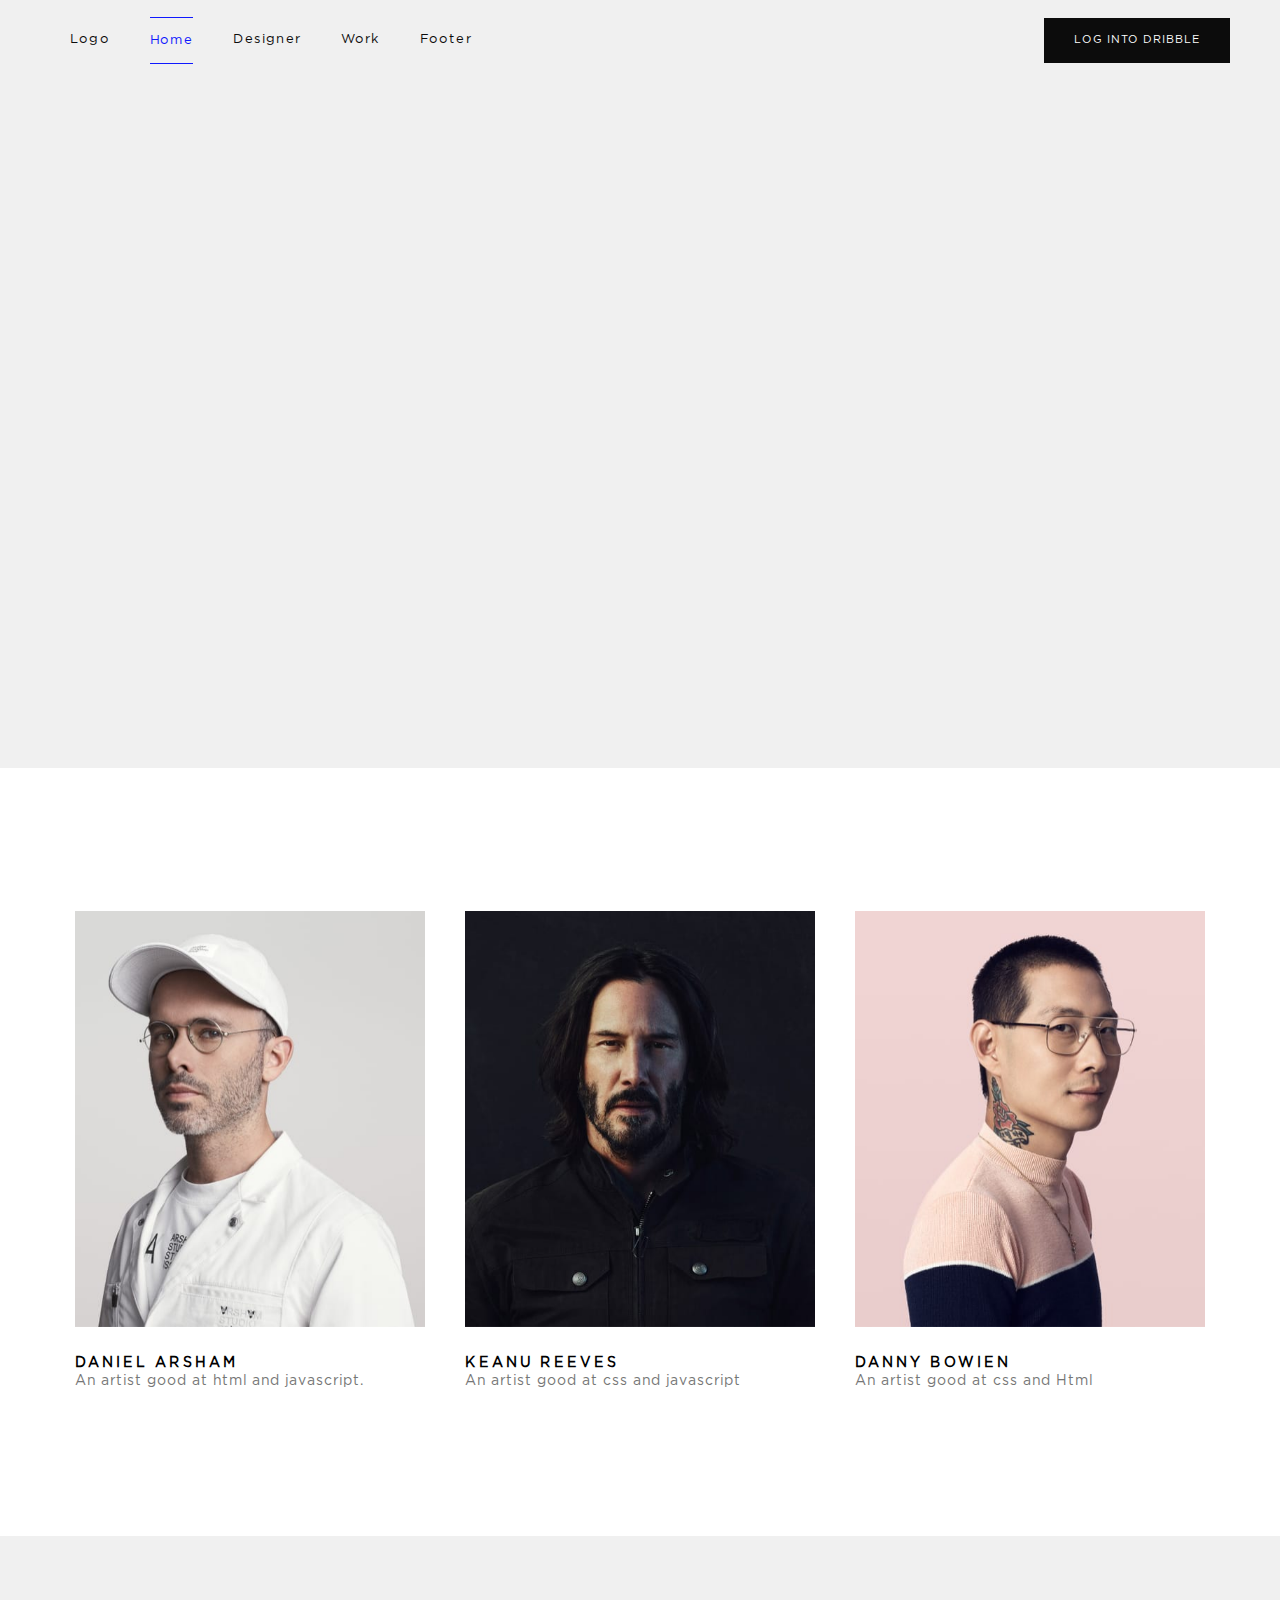
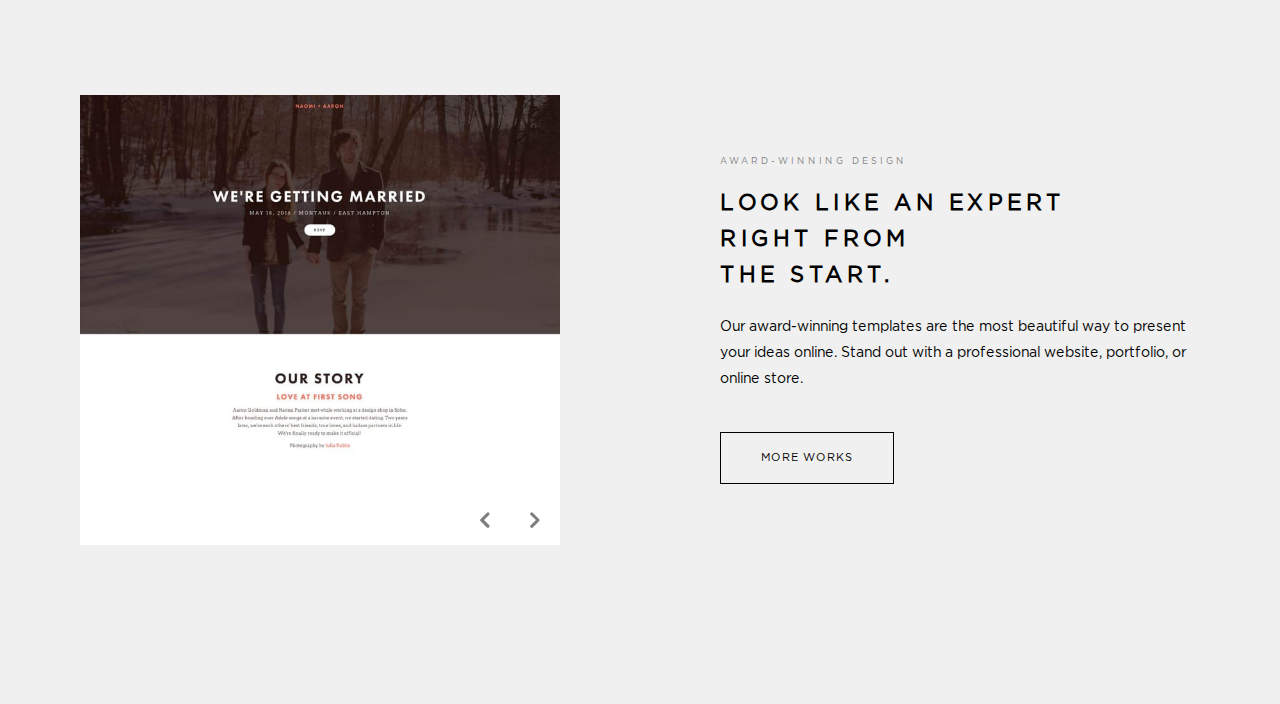
<file: index.html>
<!DOCTYPE html>
<html lang="en">
<head>
	<meta charset="UTF-8">
	<meta name="viewport" content="initial-scale=1, maximum-scale=1">
	<title>index</title>
	<link rel="stylesheet" type="text/css" href="css/reset.css">
	<link rel="stylesheet" type="text/css" href="css/font.css">
	<link rel="stylesheet" type="text/css" href="css/fade_in_left.css">
	<link rel="stylesheet" type="text/css" href="css/fade_out_right.css">
	<link rel="stylesheet" type="text/css" href="css/fade_in_up.css">
	<link rel="stylesheet" type="text/css" href="css/fade_in_down.css">
	<link rel="stylesheet" type="text/css" href="css/common.css">
	<script type="text/javascript" src="js/jquery-3.3.1.min.js"></script>
	<script type="text/javascript" src="js/jquery.easing.min.js"></script>
</head>
<body>
	<nav class="navigation" style="display: none;">
		<ul>
			<li class="logo">Logo</li>
			<li class="to_home" style="color:#040EFF;border-bottom: 1px solid #040EFF;border-top: 1px solid #040EFF;">Home</li>
			<li class="to_designer">Designer</li>
			<li class="to_work">Work</li>
			<li class="to_foot">Footer</li>
		</ul>
	</nav>
	<header class="header">
		<div class="layer_interactive" >
			<div>
				<div class="header_nav"  style="opacity:0">
					<ul class="header_nav_left">
						<li class="logo">Logo</li>
						<li class="to_home" style="color:#040EFF;border-bottom: 1px solid #040EFF;border-top: 1px solid #040EFF;">Home</li>
						<li class="to_designer">Designer</li>
						<li class="to_work">Work</li>
						<li class="to_foot">Footer</li>
					</ul>
					<div class="header_nav_right">
						<div class="login">
							<a href="./log/index.html">LOG INTO DRIBBLE</a>
						</div>
					</div>
				</div>
				<div class="header_search"  style="opacity:0">
					<div class="header_search_container">
						<p class="header_search_title">AS A DESIGNER OF LIFE !</p>
						<div class="header_search_input">
							<a class="search_submit" style="display: none;">
								<img src="images/start.png">
							</a>
							<input type="text" placeholder="SEARCH HERE" spellcheck="false">
						</div>
					</div>
				</div>
			</div>
		</div>
		

		<div class="layer_display">
			<div class="d_img_1" style="display:none">
				<img src="images/measure-1-300w.jpg">
			</div>
			<div class="d_img_2" style="display:none">
				<img src="images/7521118251_2_1_1.jpg">
			</div>
			<div class="d_video" style="display:none">
				<video src="images/measure-video-500w.mp4"></video>
			</div>
		</div>
	</header>
	<section class="designer">
		<ul>
			<li class="d_item">
				<a class="is-borderless gallery-slide" href="/daniel-arsham">
			      <div class="slide-image">
			        <img src="images/daniel-arsham-500w.jpg">
			      </div>
			      <div class="website-rollover">
			        <button class="website-rollover-button" data-direct="true">
			          See Daniel’s Story
			        </button>
			      </div>
			      <div class="mask"></div>
			    </a>
			    <h3 class="slide-title">DANIEL ARSHAM</h3>
			    <p class="slide-subtitle">An artist good at html and javascript.</p>
			</li>
			<li class="d_item">
				<a class="is-borderless gallery-slide" href="/daniel-arsham">
			      <div class="slide-image">
			        <img src="images/keanu-reeves-500w.jpg">
			      </div>
			      <div class="website-rollover">
			        <button class="website-rollover-button" data-direct="true">
			          See KEANU’s Story
			        </button>
			      </div>
			      <div class="mask"></div>
			    </a>
			    <h3 class="slide-title">KEANU REEVES</h3>
			    <p class="slide-subtitle">An artist good at css and javascript</p>
			</li>
			<li class="d_item">
				<a class="is-borderless gallery-slide" href="/daniel-arsham">
			      <div class="slide-image">
			        <img src="images/danny-bowien-500w.jpg">
			      </div>
			      <div class="website-rollover">
			        <button class="website-rollover-button" data-direct="true">
			          See DANNY Story
			        </button>
			      </div>
			      <div class="mask"></div>
			    </a>
			    <h3 class="slide-title">DANNY BOWIEN</h3>
			    <p class="slide-subtitle">An artist good at css and Html</p>
			</li>
		</ul>
	</section>
	<section class="work">
		<div class="work_left">
			<div>
				<div class="slider">
					<div class="slider_container">
						<a class="item slider1" href="#1">
							<img src="images/naomi-750w.jpg">
						</a>
						<a class="item slider2" href="#2">
							<img src="images/charlotte-750w.jpg">
						</a>
						<a class="item slider3" href="#3">
							<img src="images/anya-750w.jpg">
						</a>
					</div>
				</div>
				<div class="slider_control">
					<div>
						<a class="to_left">
							<img src="images/left.png">
						</a>
						<a class="to_right">
							<img src="images/right.png">
						</a>
					</div>
				</div>
			</div>
		</div>
		<div class="work_right">
			<div class="feature-text" data-scrolled-into-view="true">
			    <h3 class="eyebrow">Award-Winning Design</h3>
			    <h4 class="text-heading">LOOK LIKE AN EXPERT<br>RIGHT FROM<br>THE START.</h4>
			    <p class="text-body">
			      Our award-winning templates are the most beautiful way to present your ideas online.
			      Stand out with a professional website, portfolio, or online&nbsp;store.
			    </p>
			    <div class="text-buttons">
			      <a class="signup-button button is-knockout" href="/templates">More Works</a>
			    </div>
			 </div>
		</div>
	</section>



	<script type="text/javascript" src="js/index/start_search.js"></script>
	<script type="text/javascript" src="js/index/load_animate.js"></script>
	<script type="text/javascript" src="js/index/slider.js"></script>
</body>
</html>
</file>
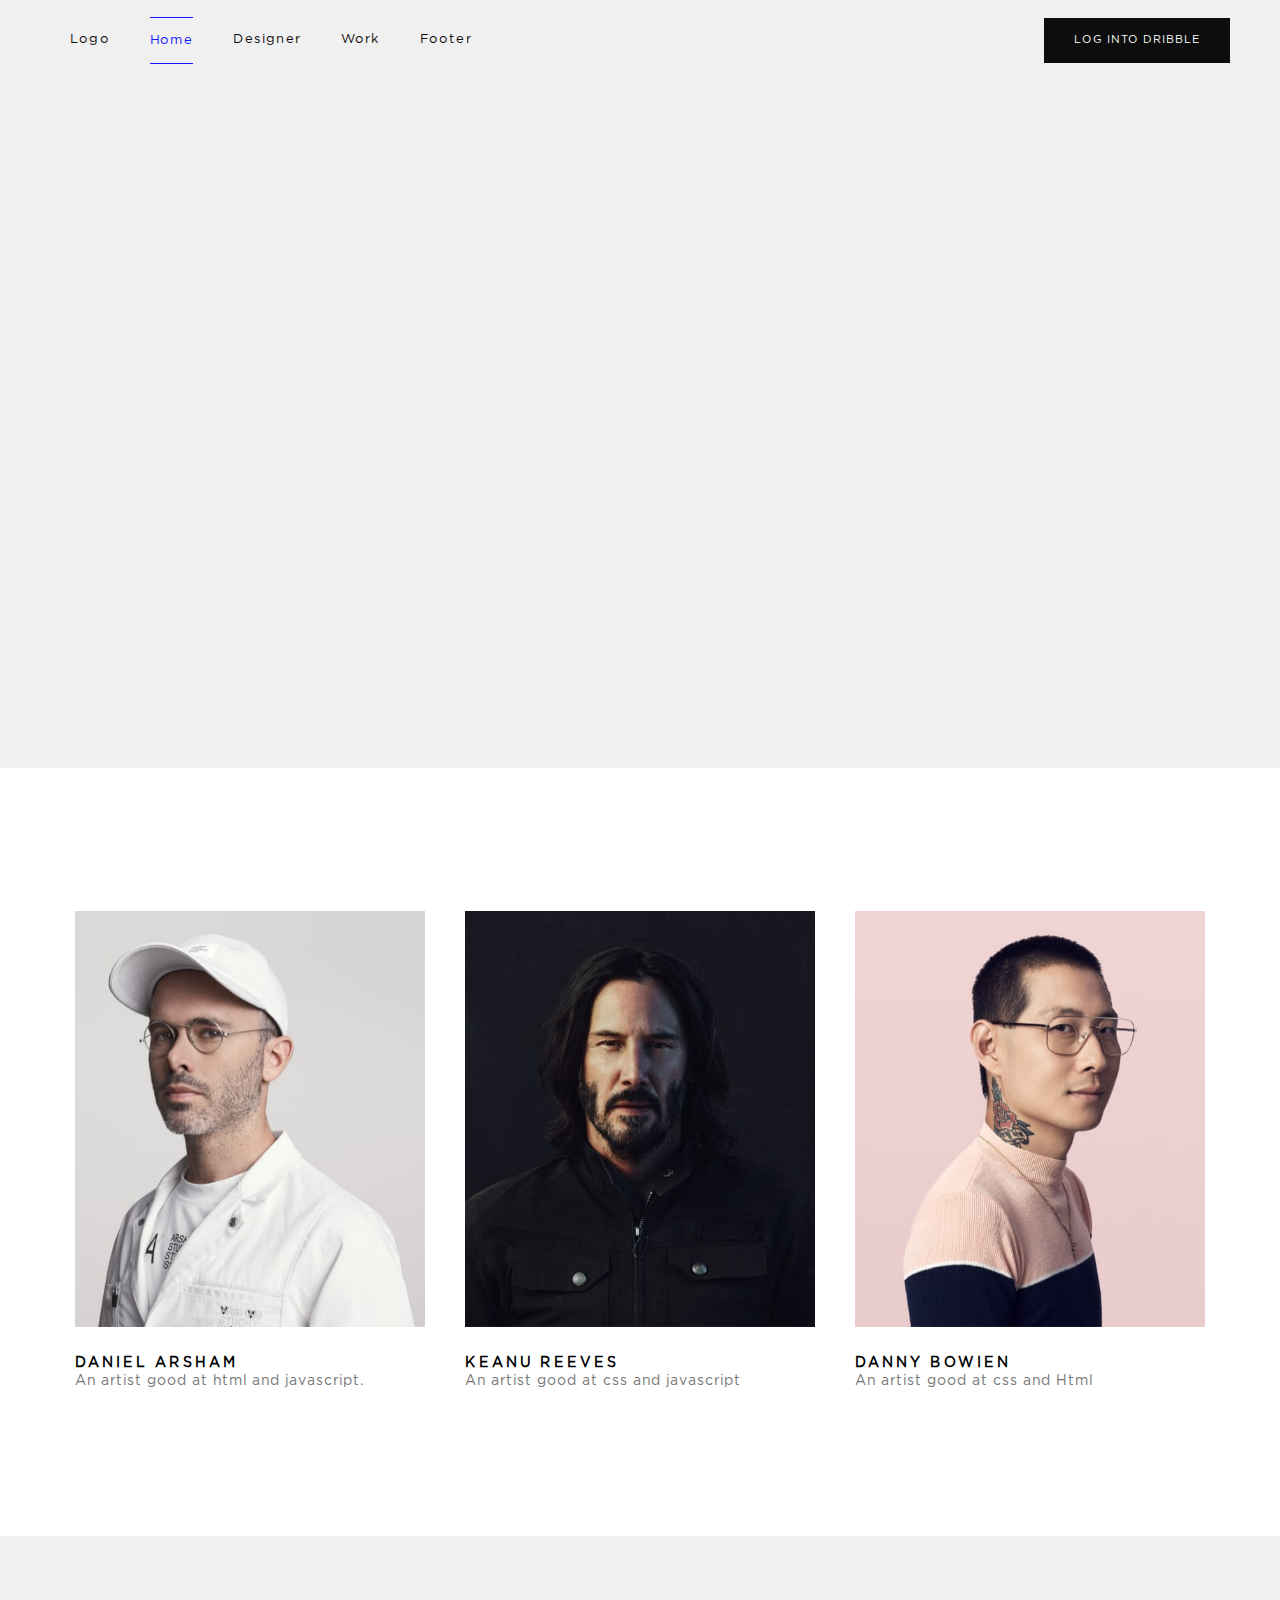
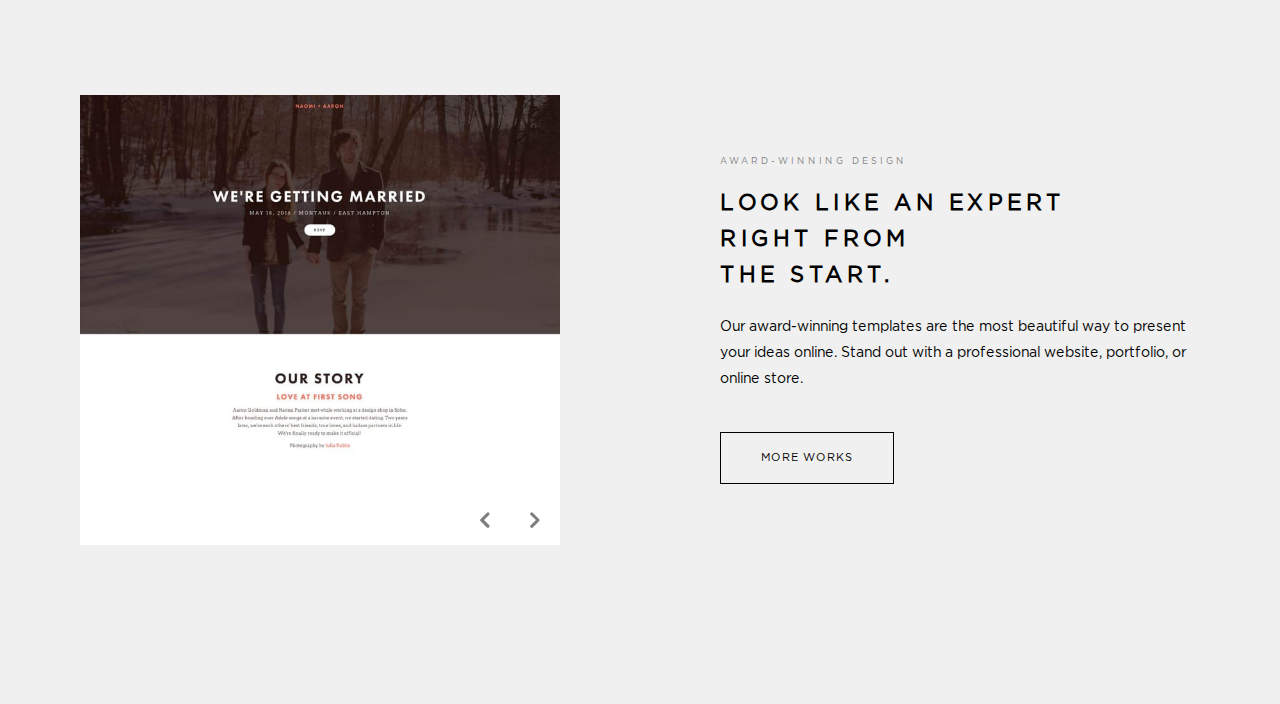
<file: home/index.html>
<!DOCTYPE html>
<html lang="en">
<head>
	<meta charset="UTF-8">
	<meta name="viewport" content="initial-scale=1, maximum-scale=1">
	<title>index</title>
	<link rel="stylesheet" type="text/css" href="css/reset.css">
	<link rel="stylesheet" type="text/css" href="css/font.css">
	<link rel="stylesheet" type="text/css" href="css/index/fade_in_left.css">
	<link rel="stylesheet" type="text/css" href="css/index/fade_out_right.css">
	<link rel="stylesheet" type="text/css" href="css/index/fade_in_up.css">
	<link rel="stylesheet" type="text/css" href="css/index/fade_in_down.css">
	<link rel="stylesheet" type="text/css" href="css/index/common.css">
	<script type="text/javascript" src="js/jquery-3.3.1.min.js"></script>
	<script type="text/javascript" src="js/jquery.easing.min.js"></script>
</head>
<body>
	<nav class="navigation" style="display: none;">
		<ul>
			<li class="logo">Logo</li>
			<li class="to_home" style="color:#040EFF;border-bottom: 1px solid #040EFF;border-top: 1px solid #040EFF;">Home</li>
			<li class="to_designer">Designer</li>
			<li class="to_work">Work</li>
			<li class="to_foot">Footer</li>
		</ul>
	</nav>
	<header class="header">
		<div class="layer_interactive" >
			<div>
				<div class="header_nav"  style="opacity:0">
					<ul class="header_nav_left">
						<li class="logo">Logo</li>
						<li class="to_home" style="color:#040EFF;border-bottom: 1px solid #040EFF;border-top: 1px solid #040EFF;">Home</li>
						<li class="to_designer">Designer</li>
						<li class="to_work">Work</li>
						<li class="to_foot">Footer</li>
					</ul>
					<div class="header_nav_right">
						<div class="login">
							<a>LOG INTO DRIBBLE</a>
						</div>
					</div>
				</div>
				<div class="header_search"  style="opacity:0">
					<div class="header_search_container">
						<p class="header_search_title">AS A DESIGNER OF LIFE !</p>
						<div class="header_search_input">
							<a class="search_submit" style="display: none;">
								<img src="images/start.png">
							</a>
							<input type="text" placeholder="SEARCH HERE" spellcheck="false">
						</div>
					</div>
				</div>
			</div>
		</div>
		

		<div class="layer_display">
			<div class="d_img_1" style="display:none">
				<img src="images/measure-1-300w.jpg">
			</div>
			<div class="d_img_2" style="display:none">
				<img src="images/7521118251_2_1_1.jpg">
			</div>
			<div class="d_video" style="display:none">
				<video src="images/measure-video-500w.mp4"></video>
			</div>
		</div>
	</header>
	<section class="designer">
		<ul>
			<li class="d_item">
				<a class="is-borderless gallery-slide" href="/daniel-arsham">
			      <div class="slide-image">
			        <img src="images/daniel-arsham-500w.jpg">
			      </div>
			      <div class="website-rollover">
			        <button class="website-rollover-button" data-direct="true">
			          See Daniel’s Story
			        </button>
			      </div>
			      <div class="mask"></div>
			    </a>
			    <h3 class="slide-title">DANIEL ARSHAM</h3>
			    <p class="slide-subtitle">An artist good at html and javascript.</p>
			</li>
			<li class="d_item">
				<a class="is-borderless gallery-slide" href="/daniel-arsham">
			      <div class="slide-image">
			        <img src="images/keanu-reeves-500w.jpg">
			      </div>
			      <div class="website-rollover">
			        <button class="website-rollover-button" data-direct="true">
			          See KEANU’s Story
			        </button>
			      </div>
			      <div class="mask"></div>
			    </a>
			    <h3 class="slide-title">KEANU REEVES</h3>
			    <p class="slide-subtitle">An artist good at css and javascript</p>
			</li>
			<li class="d_item">
				<a class="is-borderless gallery-slide" href="/daniel-arsham">
			      <div class="slide-image">
			        <img src="images/danny-bowien-500w.jpg">
			      </div>
			      <div class="website-rollover">
			        <button class="website-rollover-button" data-direct="true">
			          See DANNY Story
			        </button>
			      </div>
			      <div class="mask"></div>
			    </a>
			    <h3 class="slide-title">DANNY BOWIEN</h3>
			    <p class="slide-subtitle">An artist good at css and Html</p>
			</li>
		</ul>
	</section>
	<section class="work">
		<div class="work_left">
			<div>
				<div class="slider">
					<div class="slider_container">
						<a class="item slider1" href="#1">
							<img src="images/naomi-750w.jpg">
						</a>
						<a class="item slider2" href="#2">
							<img src="images/charlotte-750w.jpg">
						</a>
						<a class="item slider3" href="#3">
							<img src="images/anya-750w.jpg">
						</a>
					</div>
				</div>
				<div class="slider_control">
					<div>
						<a class="to_left">
							<img src="images/left.png">
						</a>
						<a class="to_right">
							<img src="images/right.png">
						</a>
					</div>
				</div>
			</div>
		</div>
		<div class="work_right">
			<div class="feature-text" data-scrolled-into-view="true">
			    <h3 class="eyebrow">Award-Winning Design</h3>
			    <h4 class="text-heading">LOOK LIKE AN EXPERT<br>RIGHT FROM<br>THE START.</h4>
			    <p class="text-body">
			      Our award-winning templates are the most beautiful way to present your ideas online.
			      Stand out with a professional website, portfolio, or online&nbsp;store.
			    </p>
			    <div class="text-buttons">
			      <a class="signup-button button is-knockout" href="/templates">More Works</a>
			    </div>
			 </div>
		</div>
	</section>



	<script type="text/javascript" src="js/index/start_search.js"></script>
	<script type="text/javascript" src="js/index/load_animate.js"></script>
	<script type="text/javascript" src="js/index/slider.js"></script>
</body>
</html>
</file>
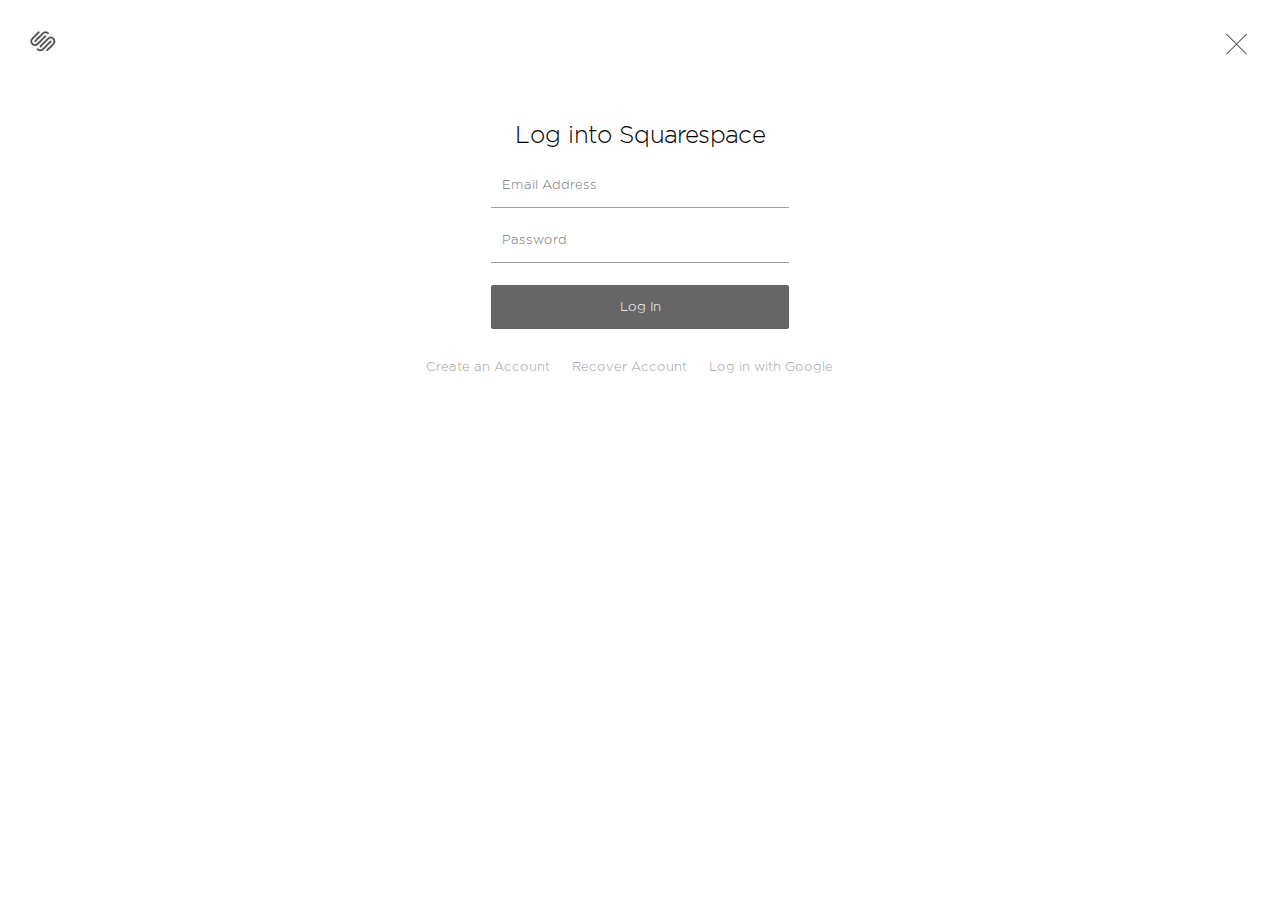
<file: log/index.html>
<!DOCTYPE html>
<html lang="en">
<head>
	<meta charset="UTF-8">
	<meta name="viewport" content="initial-scale=1, maximum-scale=1">
	<title>log</title>
	<link rel="stylesheet" type="text/css" href="css/reset.css">
	<link rel="stylesheet" type="text/css" href="css/font.css">
	<link rel="stylesheet" type="text/css" href="css/common.css">
	<link media="screen and (min-width:462px)" rel="stylesheet" href="css/more_than_462px.css" />  
	<link media="screen and (max-width:462px)" rel="stylesheet" href="css/less_than_462px.css" />  
	<script type="text/javascript" src="js/jquery-3.3.1.min.js"></script>
</head>
<body>
	<div class="dr_log_container">
		<div class="dr_log_head">
			<a class="log_logo" href="https://www.baidu.com/">
				<img src="images/logo.jpg">
			</a>
			<a href="../index.html" class="log_close">
				<img src="images/close.png">
			</a>
		</div>
		<div class="dr_login_form">
			<div>
				<div class="dr_login_form_container">
					<div>
					    <h1 class="title"><span>Log into Squarespace</span></h1>
					    <div>
					        <input class="username" name="email" type="email" placeholder="Email Address" autocapitalize="none" autocorrect="off">
					    </div>
					    <div>
					        <input class="password" name="password" type="password" placeholder="Password">
					    </div>
					    <button class="button" data-test="login-button" disabled="">
					    	<span>Log In</span>
					    </button>
					</div>
				</div>
			</div>
		</div>
		<div class="dr_logup_from"  style="display:none">
			<div>
				<div class="dr_logup_from_container">
					<div>
					    <h1 class="title"><span>Create an Account</span></h1>
					    <div>
					        <input class="firstName" placeholder="First Name">
					    </div>
					    <div>
					        <input class="lastName" placeholder="Last Name">
					    </div>
					    <div>
					        <input class="username" name="email" type="email" placeholder="Email Address" autocapitalize="none" autocorrect="off">
					    </div>
					    <div>
					        <input class="password" name="password" type="password" placeholder="Password">
					    </div>
					    <p class="attention">
					    	<span>By creating an account, you agree to our 
					    		<a class="sc-jAaTju kzxPzc sc-htoDjs cVyllw" target="_blank" href="https://www.squarespace.com/terms-of-service/">
					    		<span>Terms of Service</span>
					        </a>and have read and understood the <a class="sc-jAaTju kzxPzc sc-htoDjs cVyllw" target="_blank" href="https://www.squarespace.com/privacy/"><span>Privacy Policy</span></a>
					        </span>
					    </p>
					    <button class="button" data-test="signup-button" disabled="">
					    	<span>Sign Up</span>
					    </button>
					</div>
				</div>
			</div>
		</div>
		<div class="dr_recover"  style="display:none">
			<div>
				<div class="dr_recover_container">
				    <h1 class="title"><span>Recover Account</span></h1>
				    <p class="attention">
				    	<span>Enter the email address used to create your account</span>
				    </p>
				    <div>
				        <input class="username" data-test="Email" placeholder="Email Address">
				    </div>
				    <button class="button" data-test="SendRecoveryEmail" disabled="">
				    	<span>Send Email</span>
				    </button>
				    <p class="attention">
				    	<a class="sc-htoDjs cVyllw" href="#/recovery/domain"><span>Don't know the email address</span></a>
				    </p>
				</div>
			</div>
		</div>
		<div class="dr_log_foot">
			<div class="dr_log_foot_container">
				<a class="other login" href="#/signup" style="display:none" data-test="CreateAnAccount">
					<span>Already have an account? Go to log in.</span>
				</a>
				<a class="other create" href="#/signup" data-test="CreateAnAccount">
					<span>Create an Account</span>
				</a>
				<a class="other recover" href="#/recovery" data-test="RecoverAccount">
					<span>Recover Account</span>
				</a>
				<a class="other google" data-test="google" href="#/recovery" margin="none">
					<span>Log in with Google</span>
				</a>
			</div>
		</div>
	</div>
	<script type="text/javascript" src="js/log/toggle.js"></script>
	<script type="text/javascript" src="js/log/button_control.js"></script>
</body>
</html>
</file>
<file: css/font.css>
@font-face
{
	font-family: Gotham;
	src: url('../fonts/gotham-pro-light.woff.ttf');
}
@font-face
{
	font-family: Gotham Reg;
	src: url('../fonts/GothaProReg.woff.ttf');
}
@font-face
{
	font-family: Gotham Blod;
	src: url('../fonts/GothamPro-Bold.woff.ttf');
}
</file>
<file: css/fade_in_left.css>
@-webkit-keyframes fadeInLeft {
  from {
    opacity: 0;
    -webkit-transform: translate3d(-30%, 0, 0);
    transform: translate3d(-30%, 0, 0);
  }

  to {
    opacity: 1;
    -webkit-transform: translate3d(0, 0, 0);
    transform: translate3d(0, 0, 0);
  }
}

@keyframes fadeInLeft {
  from {
    opacity: 0;
    -webkit-transform: translate3d(-30%, 0, 0);
    transform: translate3d(-30%, 0, 0);
  }

  to {
    opacity: 1;
    -webkit-transform: translate3d(0, 0, 0);
    transform: translate3d(0, 0, 0);
  }
}


.fadeInLeft {
  -webkit-animation-duration: .3s;
  animation-duration: .3s;
  -webkit-animation-fill-mode: both;
  animation-fill-mode: both;
  -webkit-animation-name: fadeInLeft;
  animation-name: fadeInLeft;
  -webkit-animation-timing-function: ease;
  animation-timing-function: ease;
}
</file>
<file: css/fade_out_right.css>
@-webkit-keyframes fadeOutRight {
  from {
    opacity: 1;
  }

  to {
    opacity: 0;
    -webkit-transform: translate3d(30%, 0, 0);
    transform: translate3d(30%, 0, 0);
  }
}

@keyframes fadeOutRight {
  from {
    opacity: 1;
  }

  to {
    opacity: 0;
    -webkit-transform: translate3d(30%, 0, 0);
    transform: translate3d(30%, 0, 0);
  }
}


.fadeOutRight {
  -webkit-animation-duration: .3s;
  animation-duration: .3s;
  -webkit-animation-fill-mode: both;
  animation-fill-mode: both;
  -webkit-animation-name: fadeOutRight;
  animation-name: fadeOutRight;
  -webkit-animation-timing-function: ease;
  animation-timing-function: ease;
}
</file>
<file: css/fade_in_up.css>
@-webkit-keyframes fadeInUp {
  from {
    opacity: 0;
    -webkit-transform: translate3d(0, 30%, 0);
    transform: translate3d(0, 30%, 0);
  }

  to {
    opacity: 1;
    -webkit-transform: translate3d(0, 0, 0);
    transform: translate3d(0, 0, 0);
  }
}

@keyframes fadeInUp {
  from {
    opacity: 0;
    -webkit-transform: translate3d(0, 30%, 0);
    transform: translate3d(0, 30%, 0);
  }

  to {
    opacity: 1;
    -webkit-transform: translate3d(0, 0, 0);
    transform: translate3d(0, 0, 0);
  }
}

.fadeInUp {
  -webkit-animation-duration: 1s;
  animation-duration: 1s;
  -webkit-animation-fill-mode: both;
  animation-fill-mode: both;
  -webkit-animation-name: fadeInUp;
  animation-name: fadeInUp;
  -webkit-animation-timing-function: ease;
  animation-timing-function: ease;
}
</file>
<file: css/fade_in_down.css>
@-webkit-keyframes fadeInDown {
  from {
    opacity: 0;
    -webkit-transform: translate3d(0, -30%, 0);
    transform: translate3d(0, -30%, 0);
  }

  to {
    opacity: 1;
    -webkit-transform: translate3d(0, 0, 0);
    transform: translate3d(0, 0, 0);
  }
}

@keyframes fadeInDown {
  from {
    opacity: 0;
    -webkit-transform: translate3d(0, -30%, 0);
    transform: translate3d(0, -30%, 0);
  }

  to {
    opacity: 1;
    -webkit-transform: translate3d(0, 0, 0);
    transform: translate3d(0, 0, 0);
  }
}


.fadeInDown {
  -webkit-animation-duration: 1s;
  animation-duration: 1s;
  -webkit-animation-fill-mode: both;
  animation-fill-mode: both;
  -webkit-animation-name: fadeInDown;
  animation-name: fadeInDown;
  -webkit-animation-timing-function: ease;
  animation-timing-function: ease;
}
</file>
<file: css/common.css>
/***********navigation***********/
.navigation{
	width:100%;
	height: 80px;
	position: fixed;
	background:white;
	z-index: 3;
	-webkit-box-shadow: 0 0 10px rgba(0,0,0,.05);
    box-shadow: 0 0 10px rgba(0,0,0,.05);
}
.navigation ul{
	height: 100%;
	display: flex;
	justify-content: center;
	align-items: center;
}
.navigation li{
	height: 45px;
	background:transparent;
	float: left;
	margin:0 20px;
	line-height: 45px;
	font-family: Gotham Reg;
	font-size: 13px;
    font-weight: 500;
    letter-spacing: .091em;
    cursor: pointer;
}
.navigation li:hover{
	color: #040EFF ;
}
/**********header************/
.header{
	width:100%;
	height: 768px;
	background : #f0f0f0;
}
.layer_interactive{
	position: absolute;
	top:0;
	left: 0;
	width:100%;
	height: 768px;
	z-index: 2;
}

.layer_interactive > div{
	width:100%;
	height: 100%;
	background : transparent;
	display: flex;
	flex-direction: column;
}
.header_nav{
	height: 80px;
	background:transparent;
	display: flex;
	justify-content: space-between;
	align-items: center;
	padding-left: 50px;
	padding-right: 50px;
}
.header_nav .header_nav_left li{
	height: 45px;
	background:transparent;
	float: left;
	margin:0 20px;
	line-height: 45px;
	font-family: Gotham Reg;
	font-size: 13px;
    font-weight: 500;
    letter-spacing: .091em;
    cursor: pointer;
}
.header_nav .header_nav_left li:hover{
	color: #040EFF ;
}

.header_nav .header_nav_left .logo img{
	height: 45px;
}
.header_nav .header_nav_right div{
	height: 45px;
	background:transparent;
	padding:0 30px;
	line-height: 45px;
	font-family: Gotham Reg;
	font-size: 11px;
    font-weight: 500;
    letter-spacing: .091em;
    cursor: pointer;
}
.header_nav .header_nav_right .login{
	background : #000000;
}
.header_nav .header_nav_right .login a{
	color:white;
}
.header_nav .header_nav_right .login:hover{
	opacity: .8;
}

.header_search{
	width: 100%;
	flex-grow: 1;
	background : transparent;
	display: flex;
	justify-content: center;
	align-items: center;
}
.header_search_container{
	width:80%;
	background: transparent;
}
.header_search_title{
	font-family: Gotham Blod;
	font-size: 30px;
    letter-spacing: .091em;
    margin:20px 0;
}
.header_search_input{
	width:100%;
	display: flex;
	flex-direction: row-reverse;
}
::-webkit-input-placeholder { /* WebKit, Blink, Edge */
	color:#d3d3d3;
	font-family: Gotham Reg;
}
:-moz-placeholder { /* Mozilla Firefox 4 to 18 */
 	color:#d3d3d3;
	font-family: Gotham Reg;
}
::-moz-placeholder { /* Mozilla Firefox 19+ */
 	color:#d3d3d3;
	font-family: Gotham Reg;
}
:-ms-input-placeholder { /* Internet Explorer 10-11 */
 	color:#d3d3d3;
	font-family: Gotham Reg;
}
.header_search_input input{
	width:100%;
	height: 110px;
	color:black;
	border: none;
	font-family: Gotham Reg;
	font-size: 100px;
	background:transparent;
	white-space: nowrap;
	box-sizing: border-box;
	flex-grow: 1;
}
.header_search_input .search_submit{
	display: inline-block;
	width: 110px;
	height:110px;
	display:flex;
	justify-content: center;
	align-items: center;
	cursor: pointer;
}
.header_search_input .search_submit img{
	width:100%;
}

.layer_display{
	width:100%;
	height: 768px;
	position: absolute;
	z-index: 1;
}
.layer_display .d_img_1{
	position: absolute;
	top:0;
	left: 400px;
	transition: all 0.7s ease-out;
}
.layer_display .d_img_1 img{
	width: 250px;
}
.layer_display .d_img_2{
	position: absolute;
	bottom:0px;
	left:0px;
	transition: all 0.7s ease-out;
}
.layer_display .d_img_2 img{
	height: 350px;
}
.layer_display .d_video{
	position: absolute;
	bottom:0px;
	right:0px;
	transition: all 0.7s ease-out;
}
.layer_display .d_video video{
	display: block;
	height:350px;
}

/**********designer************/
.designer{
	width:100%;
	height: 768px;
	background : #FFFFFF;
}
.designer ul{
	height:768px;
	display: flex;
	justify-content: center;
	align-items: center;
}
.designer ul li{
	width:350px;
	float: left;
	margin:0 20px;
}
.designer ul li a{
	position: relative;
	display: block;
	width: 100%;
	overflow: hidden;
}
.website-rollover{
	position: absolute;
	top:50%;
	left:50%;
	transform: translate(-50%,-50%);
	z-index: 2;
	opacity: 0;
	transition: opacity .3s;
}
.website-rollover button{
	width:243px;
	height: 64px;
	cursor: pointer;
    display: inline-block;
    font-family: 'Gotham SSm',sans-serif;
    font-size: 11px;
    font-weight: 500;
    letter-spacing: .091em;
    line-height: 1em;
    border-style: solid;
    border-width: 1.1px;
    border-radius: 0;
    padding: 1.8em 3.6em;
    text-align: center;
    text-rendering: optimizeLegibility;
    text-transform: uppercase;
    color: #fff;
    background-color: #000;
    border-color: #000;
    outline: none;
}
.designer .d_item .slide-image{
	transition: transform 700ms cubic-bezier(.694,0,.335,1),-webkit-transform 700ms cubic-bezier(.694,0,.335,1);
	backface-visibility: hidden
}
.designer .d_item .slide-image img{
	width:100%;
}
.designer .mask{
	width: 100%;
	position: absolute;
	top:0;
	bottom: 0;
	background: rgba(0,0,0,.5);
	z-index: 1;
	opacity: 0;
	transition: opacity .3s;
}
.d_item h3{
	font-family: Gotham Reg;
    font-size: 14px;
    font-weight: 800;
    letter-spacing: .21428571em;
    margin-top:30px;
}
.d_item p{
	font-family: Gotham Reg;
    font-size: 14px;
    font-weight: 300;
    letter-spacing: 1px;
    margin: 5px 0;
    color: #767676;
}
.designer ul li a:hover .website-rollover{
	opacity: 1;
}
.designer ul li a:hover .mask{
	opacity: 1;
}
.designer ul li a:hover .slide-image{
	-webkit-transform: scale(1.08);
	transform: scale(1.08);
}
/**********work************/
.work{
	width:100%;
	height: 768px;
	background : #f0f0f0;
	display: flex;
	justify-content: space-around;
	align-items: center;
}
.work .work_left{
	width:480px;
	height: 450px;
}
.work .work_left > div{
	position: absolute;
	width:480px;
	background:white;
}
.work .work_left .slider{
	width:480px;
	overflow: hidden;
}
.slider_container{
	position: relative;
	left:0;
	width:1440px;
}
.slider_container::after{
	content:"";
	display: block;
	clear: both;
}

.work .work_left .slider .item{
	float:left;
}
.work .work_left .slider .item img{
	width:480px;
}
.slider_control{
	height:50px;
}

.slider_control > div{
	float: right;
}
.slider_control  div a{
	float: left;
	opacity: 0.5;
	cursor: pointer;
}
.slider_control  div a:hover{
	opacity:1;
}
.slider_control img{
	height: 50px;
}

.slider_container .mask{
	position: absolute;
	width: 100%;
	height:100%;
	background:white;
	opacity: 0;
	transition: opacity .5s;
}
.slider:hover .detail button{
	opacity: 1;
}
.slider:hover .mask{
	opacity: 0.5;
}
.work_right{
	width:480px;
	background:transparent;
}
.feature-text{

}
.feature-text h3{	
	font-family: Gotham Reg;
    font-size: 9px;
    line-height: 1.11111111em;
    letter-spacing: .33333333em;
    font-weight: 500;
    text-transform: uppercase;
    color: rgba(0,0,0,.5);
    margin-bottom: 20px;
}
.feature-text h4{	
	font-family: Gotham Reg;
    font-size: 22px;
    line-height: 1.63636364em;
    letter-spacing: .20454545em;
    margin-bottom: 20px;
}
.feature-text p{	
	font-family: Gotham Reg;
    font-size: 14px;
    line-height: 1.85714286em;
    margin-bottom: 40px;
}
.text-buttons .signup-button{
	cursor: pointer;
    display: inline-block;
    font-family: Gotham Reg;
    font-size: 11px;
    font-weight: 500;
    letter-spacing: .091em;
    line-height: 1em;
    border-style: solid;
    border-width: 1.1px;
    border-radius: 0;
    padding: 1.8em 3.6em;
    text-align: center;
    text-rendering: optimizeLegibility;
    text-transform: uppercase;
    color: #000;
    border-color: #000;
    webkit-transition: background-color 300ms cubic-bezier(.694,0,.335,1),color 300ms cubic-bezier(.694,0,.335,1);
    -o-transition: background-color 300ms cubic-bezier(.694,0,.335,1),color 300ms cubic-bezier(.694,0,.335,1);
    transition: background-color 300ms cubic-bezier(.694,0,.335,1),color 300ms cubic-bezier(.694,0,.335,1);
}
.text-buttons .signup-button:hover{
	background-color : #000;
	color:white;
}
/**********footer************/
.footer{
	width:100%;
	height: 600px;
	background : #FFFFFF;
}
</file>
<file: home/css/font.css>
@font-face
{
	font-family: Gotham;
	src: url('../fonts/gotham-pro-light.woff.ttf');
}
@font-face
{
	font-family: Gotham Reg;
	src: url('../fonts/GothaProReg.woff.ttf');
}
@font-face
{
	font-family: Gotham Blod;
	src: url('../fonts/GothamPro-Bold.woff.ttf');
}
</file>
<file: home/css/index/fade_in_left.css>
@-webkit-keyframes fadeInLeft {
  from {
    opacity: 0;
    -webkit-transform: translate3d(-30%, 0, 0);
    transform: translate3d(-30%, 0, 0);
  }

  to {
    opacity: 1;
    -webkit-transform: translate3d(0, 0, 0);
    transform: translate3d(0, 0, 0);
  }
}

@keyframes fadeInLeft {
  from {
    opacity: 0;
    -webkit-transform: translate3d(-30%, 0, 0);
    transform: translate3d(-30%, 0, 0);
  }

  to {
    opacity: 1;
    -webkit-transform: translate3d(0, 0, 0);
    transform: translate3d(0, 0, 0);
  }
}


.fadeInLeft {
  -webkit-animation-duration: .3s;
  animation-duration: .3s;
  -webkit-animation-fill-mode: both;
  animation-fill-mode: both;
  -webkit-animation-name: fadeInLeft;
  animation-name: fadeInLeft;
  -webkit-animation-timing-function: ease;
  animation-timing-function: ease;
}
</file>
<file: home/css/index/fade_out_right.css>
@-webkit-keyframes fadeOutRight {
  from {
    opacity: 1;
  }

  to {
    opacity: 0;
    -webkit-transform: translate3d(30%, 0, 0);
    transform: translate3d(30%, 0, 0);
  }
}

@keyframes fadeOutRight {
  from {
    opacity: 1;
  }

  to {
    opacity: 0;
    -webkit-transform: translate3d(30%, 0, 0);
    transform: translate3d(30%, 0, 0);
  }
}


.fadeOutRight {
  -webkit-animation-duration: .3s;
  animation-duration: .3s;
  -webkit-animation-fill-mode: both;
  animation-fill-mode: both;
  -webkit-animation-name: fadeOutRight;
  animation-name: fadeOutRight;
  -webkit-animation-timing-function: ease;
  animation-timing-function: ease;
}
</file>
<file: home/css/index/fade_in_up.css>
@-webkit-keyframes fadeInUp {
  from {
    opacity: 0;
    -webkit-transform: translate3d(0, 30%, 0);
    transform: translate3d(0, 30%, 0);
  }

  to {
    opacity: 1;
    -webkit-transform: translate3d(0, 0, 0);
    transform: translate3d(0, 0, 0);
  }
}

@keyframes fadeInUp {
  from {
    opacity: 0;
    -webkit-transform: translate3d(0, 30%, 0);
    transform: translate3d(0, 30%, 0);
  }

  to {
    opacity: 1;
    -webkit-transform: translate3d(0, 0, 0);
    transform: translate3d(0, 0, 0);
  }
}

.fadeInUp {
  -webkit-animation-duration: 1s;
  animation-duration: 1s;
  -webkit-animation-fill-mode: both;
  animation-fill-mode: both;
  -webkit-animation-name: fadeInUp;
  animation-name: fadeInUp;
  -webkit-animation-timing-function: ease;
  animation-timing-function: ease;
}
</file>
<file: home/css/index/fade_in_down.css>
@-webkit-keyframes fadeInDown {
  from {
    opacity: 0;
    -webkit-transform: translate3d(0, -30%, 0);
    transform: translate3d(0, -30%, 0);
  }

  to {
    opacity: 1;
    -webkit-transform: translate3d(0, 0, 0);
    transform: translate3d(0, 0, 0);
  }
}

@keyframes fadeInDown {
  from {
    opacity: 0;
    -webkit-transform: translate3d(0, -30%, 0);
    transform: translate3d(0, -30%, 0);
  }

  to {
    opacity: 1;
    -webkit-transform: translate3d(0, 0, 0);
    transform: translate3d(0, 0, 0);
  }
}


.fadeInDown {
  -webkit-animation-duration: 1s;
  animation-duration: 1s;
  -webkit-animation-fill-mode: both;
  animation-fill-mode: both;
  -webkit-animation-name: fadeInDown;
  animation-name: fadeInDown;
  -webkit-animation-timing-function: ease;
  animation-timing-function: ease;
}
</file>
<file: home/css/index/common.css>
/***********navigation***********/
.navigation{
	width:100%;
	height: 80px;
	position: fixed;
	background:white;
	z-index: 3;
	-webkit-box-shadow: 0 0 10px rgba(0,0,0,.05);
    box-shadow: 0 0 10px rgba(0,0,0,.05);
}
.navigation ul{
	height: 100%;
	display: flex;
	justify-content: center;
	align-items: center;
}
.navigation li{
	height: 45px;
	background:transparent;
	float: left;
	margin:0 20px;
	line-height: 45px;
	font-family: Gotham Reg;
	font-size: 13px;
    font-weight: 500;
    letter-spacing: .091em;
    cursor: pointer;
}
.navigation li:hover{
	color: #040EFF ;
}
/**********header************/
.header{
	width:100%;
	height: 768px;
	background : #f0f0f0;
}
.layer_interactive{
	position: absolute;
	top:0;
	left: 0;
	width:100%;
	height: 768px;
	z-index: 2;
}

.layer_interactive > div{
	width:100%;
	height: 100%;
	background : transparent;
	display: flex;
	flex-direction: column;
}
.header_nav{
	height: 80px;
	background:transparent;
	display: flex;
	justify-content: space-between;
	align-items: center;
	padding-left: 50px;
	padding-right: 50px;
}
.header_nav .header_nav_left li{
	height: 45px;
	background:transparent;
	float: left;
	margin:0 20px;
	line-height: 45px;
	font-family: Gotham Reg;
	font-size: 13px;
    font-weight: 500;
    letter-spacing: .091em;
    cursor: pointer;
}
.header_nav .header_nav_left li:hover{
	color: #040EFF ;
}

.header_nav .header_nav_left .logo img{
	height: 45px;
}
.header_nav .header_nav_right div{
	height: 45px;
	background:transparent;
	padding:0 30px;
	line-height: 45px;
	font-family: Gotham Reg;
	font-size: 11px;
    font-weight: 500;
    letter-spacing: .091em;
    cursor: pointer;
}
.header_nav .header_nav_right .login{
	background : #000000;
	color: white;
}
.header_nav .header_nav_right .login:hover{
	opacity: .8;
}

.header_search{
	width: 100%;
	flex-grow: 1;
	background : transparent;
	display: flex;
	justify-content: center;
	align-items: center;
}
.header_search_container{
	width:80%;
	background: transparent;
}
.header_search_title{
	font-family: Gotham Blod;
	font-size: 30px;
    letter-spacing: .091em;
    margin:20px 0;
}
.header_search_input{
	width:100%;
	display: flex;
	flex-direction: row-reverse;
}
::-webkit-input-placeholder { /* WebKit, Blink, Edge */
	color:#d3d3d3;
	font-family: Gotham Reg;
}
:-moz-placeholder { /* Mozilla Firefox 4 to 18 */
 	color:#d3d3d3;
	font-family: Gotham Reg;
}
::-moz-placeholder { /* Mozilla Firefox 19+ */
 	color:#d3d3d3;
	font-family: Gotham Reg;
}
:-ms-input-placeholder { /* Internet Explorer 10-11 */
 	color:#d3d3d3;
	font-family: Gotham Reg;
}
.header_search_input input{
	width:100%;
	height: 110px;
	color:black;
	border: none;
	font-family: Gotham Reg;
	font-size: 100px;
	background:transparent;
	white-space: nowrap;
	box-sizing: border-box;
	flex-grow: 1;
}
.header_search_input .search_submit{
	display: inline-block;
	width: 110px;
	height:110px;
	display:flex;
	justify-content: center;
	align-items: center;
	cursor: pointer;
}
.header_search_input .search_submit img{
	width:100%;
}

.layer_display{
	width:100%;
	height: 768px;
	position: absolute;
	z-index: 1;
}
.layer_display .d_img_1{
	position: absolute;
	top:0;
	left: 400px;
	transition: all 0.7s ease-out;
}
.layer_display .d_img_1 img{
	width: 250px;
}
.layer_display .d_img_2{
	position: absolute;
	bottom:0px;
	left:0px;
	transition: all 0.7s ease-out;
}
.layer_display .d_img_2 img{
	height: 350px;
}
.layer_display .d_video{
	position: absolute;
	bottom:0px;
	right:0px;
	transition: all 0.7s ease-out;
}
.layer_display .d_video video{
	display: block;
	height:350px;
}

/**********designer************/
.designer{
	width:100%;
	height: 768px;
	background : #FFFFFF;
}
.designer ul{
	height:768px;
	display: flex;
	justify-content: center;
	align-items: center;
}
.designer ul li{
	width:350px;
	float: left;
	margin:0 20px;
}
.designer ul li a{
	position: relative;
	display: block;
	width: 100%;
	overflow: hidden;
}
.website-rollover{
	position: absolute;
	top:50%;
	left:50%;
	transform: translate(-50%,-50%);
	z-index: 2;
	opacity: 0;
	transition: opacity .3s;
}
.website-rollover button{
	width:243px;
	height: 64px;
	cursor: pointer;
    display: inline-block;
    font-family: 'Gotham SSm',sans-serif;
    font-size: 11px;
    font-weight: 500;
    letter-spacing: .091em;
    line-height: 1em;
    border-style: solid;
    border-width: 1.1px;
    border-radius: 0;
    padding: 1.8em 3.6em;
    text-align: center;
    text-rendering: optimizeLegibility;
    text-transform: uppercase;
    color: #fff;
    background-color: #000;
    border-color: #000;
    outline: none;
}
.designer .d_item .slide-image{
	transition: transform 700ms cubic-bezier(.694,0,.335,1),-webkit-transform 700ms cubic-bezier(.694,0,.335,1);
	backface-visibility: hidden
}
.designer .d_item .slide-image img{
	width:100%;
}
.designer .mask{
	width: 100%;
	position: absolute;
	top:0;
	bottom: 0;
	background: rgba(0,0,0,.5);
	z-index: 1;
	opacity: 0;
	transition: opacity .3s;
}
.d_item h3{
	font-family: Gotham Reg;
    font-size: 14px;
    font-weight: 800;
    letter-spacing: .21428571em;
    margin-top:30px;
}
.d_item p{
	font-family: Gotham Reg;
    font-size: 14px;
    font-weight: 300;
    letter-spacing: 1px;
    margin: 5px 0;
    color: #767676;
}
.designer ul li a:hover .website-rollover{
	opacity: 1;
}
.designer ul li a:hover .mask{
	opacity: 1;
}
.designer ul li a:hover .slide-image{
	-webkit-transform: scale(1.08);
	transform: scale(1.08);
}
/**********work************/
.work{
	width:100%;
	height: 768px;
	background : #f0f0f0;
	display: flex;
	justify-content: space-around;
	align-items: center;
}
.work .work_left{
	width:480px;
	height: 450px;
}
.work .work_left > div{
	position: absolute;
	width:480px;
	background:white;
}
.work .work_left .slider{
	width:480px;
	overflow: hidden;
}
.slider_container{
	position: relative;
	left:0;
	width:1440px;
}
.slider_container::after{
	content:"";
	display: block;
	clear: both;
}

.work .work_left .slider .item{
	float:left;
}
.work .work_left .slider .item img{
	width:480px;
}
.slider_control{
	height:50px;
}

.slider_control > div{
	float: right;
}
.slider_control  div a{
	float: left;
	opacity: 0.5;
	cursor: pointer;
}
.slider_control  div a:hover{
	opacity:1;
}
.slider_control img{
	height: 50px;
}

.slider_container .mask{
	position: absolute;
	width: 100%;
	height:100%;
	background:white;
	opacity: 0;
	transition: opacity .5s;
}
.slider:hover .detail button{
	opacity: 1;
}
.slider:hover .mask{
	opacity: 0.5;
}
.work_right{
	width:480px;
	background:transparent;
}
.feature-text{

}
.feature-text h3{	
	font-family: Gotham Reg;
    font-size: 9px;
    line-height: 1.11111111em;
    letter-spacing: .33333333em;
    font-weight: 500;
    text-transform: uppercase;
    color: rgba(0,0,0,.5);
    margin-bottom: 20px;
}
.feature-text h4{	
	font-family: Gotham Reg;
    font-size: 22px;
    line-height: 1.63636364em;
    letter-spacing: .20454545em;
    margin-bottom: 20px;
}
.feature-text p{	
	font-family: Gotham Reg;
    font-size: 14px;
    line-height: 1.85714286em;
    margin-bottom: 40px;
}
.text-buttons .signup-button{
	cursor: pointer;
    display: inline-block;
    font-family: Gotham Reg;
    font-size: 11px;
    font-weight: 500;
    letter-spacing: .091em;
    line-height: 1em;
    border-style: solid;
    border-width: 1.1px;
    border-radius: 0;
    padding: 1.8em 3.6em;
    text-align: center;
    text-rendering: optimizeLegibility;
    text-transform: uppercase;
    color: #000;
    border-color: #000;
    webkit-transition: background-color 300ms cubic-bezier(.694,0,.335,1),color 300ms cubic-bezier(.694,0,.335,1);
    -o-transition: background-color 300ms cubic-bezier(.694,0,.335,1),color 300ms cubic-bezier(.694,0,.335,1);
    transition: background-color 300ms cubic-bezier(.694,0,.335,1),color 300ms cubic-bezier(.694,0,.335,1);
}
.text-buttons .signup-button:hover{
	background-color : #000;
	color:white;
}
/**********footer************/
.footer{
	width:100%;
	height: 600px;
	background : #FFFFFF;
}
</file>
<file: log/css/font.css>
@font-face
{
	font-family: Gotham;
	src: url('../fonts/gotham-pro-light.woff.ttf');
}
@font-face
{
	font-family: Gotham Reg;
	src: url('../fonts/GothaProReg.woff.ttf');
}
@font-face
{
	font-family: Gotham Blod;
	src: url('../fonts/GothamPro-Bold.woff.ttf');
}
</file>
<file: log/css/common.css>
.dr_log_container{
	width:100%;
	height:100%;
	min-height: 600px;
}


/****************************dr_log_head****************************************/

.dr_log_head{
	width:100%;
	height: 70px;
	background:transparent;
	overflow: hidden;
}
.dr_log_head .log_logo img{
	width: 44px;
	float: left;
	margin-top: 22px;
	margin-left: 22px;
}
.dr_log_head  .log_close{
	display: block;
	width: 44px;
	height: 44px;
	background :transparent;
	float: right;
	margin-top: 22px;
	margin-right: 22px;
	display: flex;
	justify-content: center;
	align-items: center;
	cursor: pointer;
	transition:transform .4s cubic-bezier(.694,0,.335,1);
}
.dr_log_head  .log_close:hover{
	transform: scale(0.92);
}
.dr_log_head  .log_close img{
	width: 25px;
}

/****************************dr_login_form****************************************/
.dr_login_form{
	width:100%;
	margin-top: 50px;
}
.dr_login_form > div{
	display: flex;
	justify-content: center;
}
.dr_login_form_container{
	width: 298px;
}
.title{
	width: 298px;
	text-align: center;
    font-family:  Gotham;
    font-weight: 300;
}
.title span{
	display: inline-block;
	height: 33px;
	line-height: 33px;
	font-size: 24px;
}
::-webkit-input-placeholder { /* WebKit, Blink, Edge */
	padding-left: 11px;
}
:-moz-placeholder { /* Mozilla Firefox 4 to 18 */
 	padding-left: 11px;
}
::-moz-placeholder { /* Mozilla Firefox 19+ */
 	padding-left: 11px;
}
:-ms-input-placeholder { /* Internet Explorer 10-11 */
 	padding-left: 11px;
}
.username,.password,.firstName,.lastName{
	height: 44px;
    padding: 11px 0;
    color: #3E3E3E;
    border: 0;
    border-bottom: 1px solid #A1A1A1;
    outline: none;
    background: transparent;
    box-sizing: border-box;
    position: relative;
    width: 100%;
    font-size: 13px;
    margin: 11px 0 0 0;
    font-family:  Gotham;
}
.attention{
	color: #A1A1A1;
    text-align: center;
    margin: 22px 0 0 0;
    font-size: 11px;
    padding:0 20px;
    font-family:  Gotham;
}
.button{
	padding-top: 5.5px;
    padding-right: 33px;
    padding-bottom: 5.5px;
    padding-left: 33px;
    color: #FFFFFF;
    line-height: 22px;
    border-radius: 2px;
    height: 44px;
    display: block;
    border: none;
    cursor: pointer;
    outline: none;
    width: 100%;
    margin: 22px 0 0 0;
    background : #666666;
    font-family:  Gotham;
    cursor: default;
}



/****************************dr_logup_from****************************************/
.dr_logup_from{
	width:100%;
	margin-top: 100px;
}
.dr_logup_from > div{
	display: flex;
	justify-content: center;
	align-items: center;
}
.dr_logup_from_container{
	width: 298px;
}

/****************************dr_recover****************************************/
.dr_recover{
	width:100%;
	margin-top: 50px;
}
.dr_recover > div{
	display: flex;
	justify-content: center;
}
.dr_recover_container{
	width: 298px;
}
</file>
<file: log/css/more_than_462px.css>
/****************************dr_log_foot****************************************/
.dr_log_foot{
	margin-top: 33px;
	margin-bottom: 33px;
	width:100%;
}
.dr_log_foot_container{
	width: 100%;
	display: flex;
	justify-content: center;
}
.other{
	margin-right: 22px;
    margin-bottom: 0;
    color: #A1A1A1;
    text-decoration: none;
    font-size: 13px;
    transition: color 300ms ease-in;
    font-family:  Gotham;
}
.other:hover{
	color: #000000;
}
</file>
<file: log/css/less_than_462px.css>
/****************************dr_log_foot****************************************/
.dr_log_foot{
	margin-top: 33px;
	margin-bottom: 33px;
	width:100%;
}
.dr_log_foot_container{
	width: 100%;
	display: flex;
	flex-direction: column;
}
.other{
	margin-top: 22px;
    color: #A1A1A1;
    text-decoration: none;
    font-size: 13px;
    transition: color 300ms ease-in;
    font-family:  Gotham;
    text-align: center;
}
.other:hover{
	color: #000000;
}
</file>
